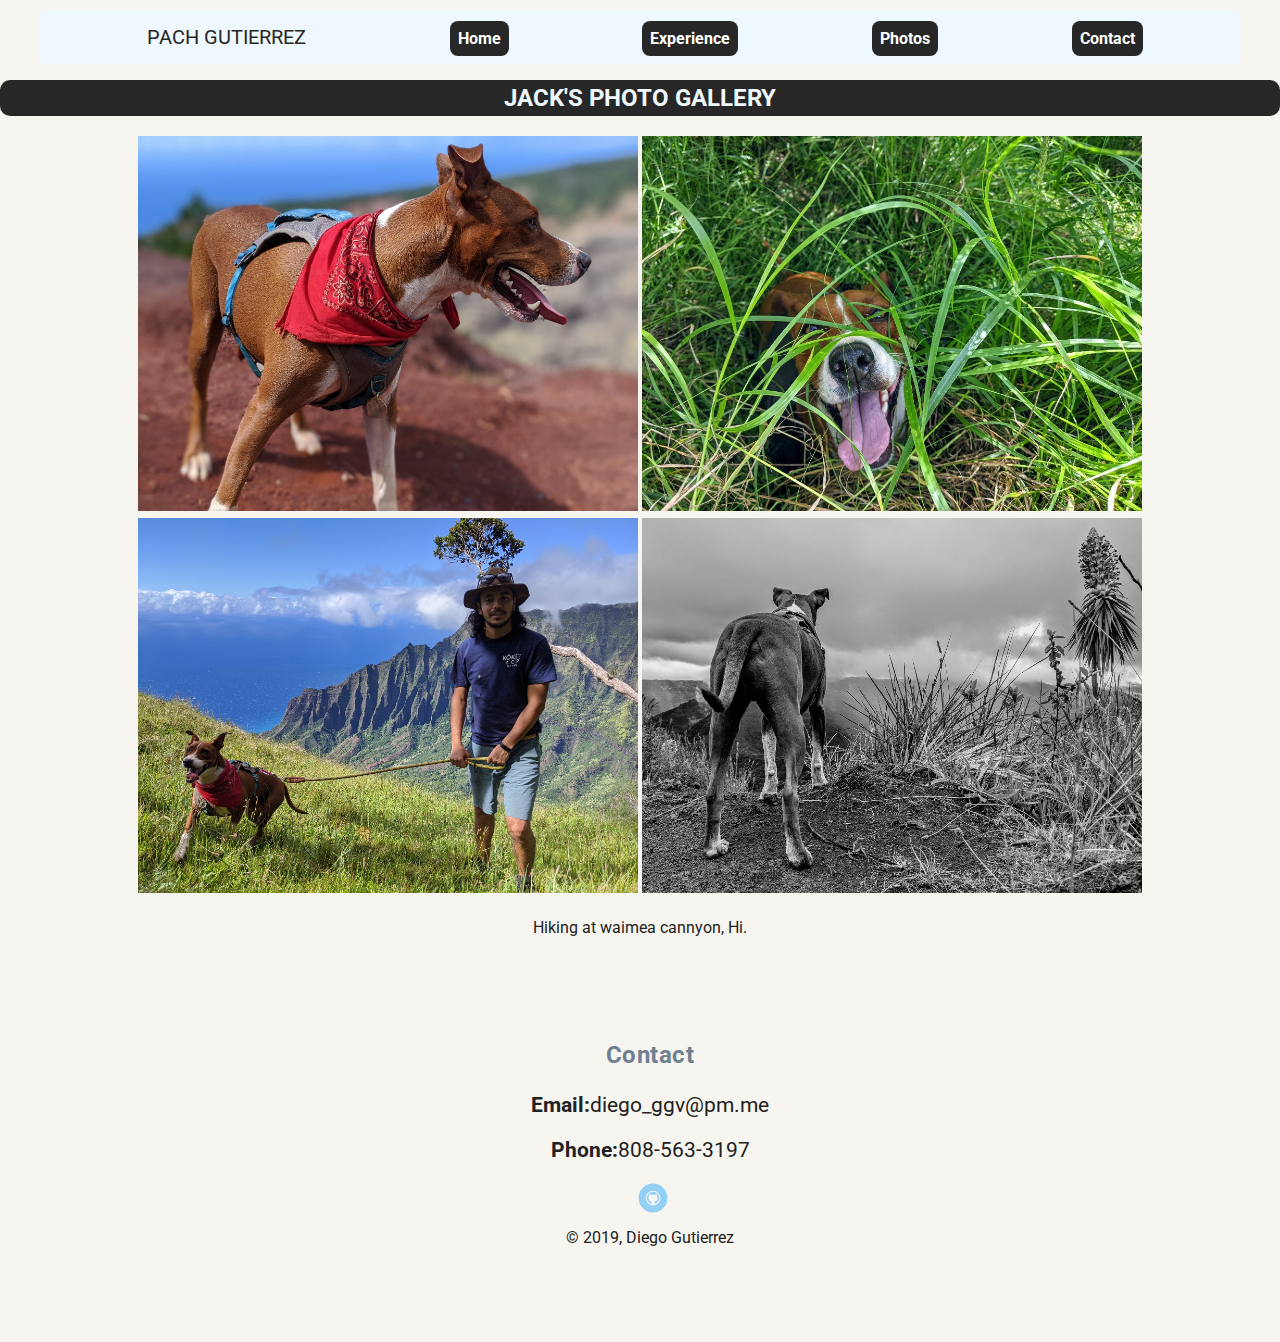
<file: photos.html>
<!doctype html>
<html lang="en">
<head>
<meta charset="utf-8">
<title>photos</title>
<link rel="stylesheet" href="styles.css">
<link href="https://fonts.googleapis.com/css?family=Muli%7CRoboto:400,300,500,700,900" rel="stylesheet">
</head>
<body>
<div class="main-nav">
  <ul class="nav">
    <li class="name">PACH GUTIERREZ</li>
    <li><a href="index.html" class="top-menu">Home</a></li>
    <li><a href="resume.html" class="top-menu">Experience</a></li>
    <li><a href="#top-menu" class="top-menu">Photos</a></li>
    <li><a href="index.html#contact" class="top-menu">Contact</a></li>
  </ul>
</div>
<header class="header-2">
  <h2 class="gallery-baner">Jack's Photo Gallery</h2>
  <div> <img src="images/Jack-photos/jack-1.jpg" alt="jack hiking" class="photos"> 
   <img src="images/Jack-photos/face.jpg" alt="jack hiring" class="photos">
  <img src="images/Jack-photos/jack-me.jpg" alt="Jack and Diego" class="photos">
   <img src="images/Jack-photos/back-n-white.jpg" alt="jack black and white photo" class="photos">
    <p> Hiking at waimea cannyon, Hi.</p>
  </div>
</header>
<footer>
  <section id="contact">
    <h3>Contact</h3>
    <p><strong>Email:</strong>diego_ggv@pm.me</p>
    <p><strong>Phone:</strong>808-563-3197</p>
  </section>
  <ul>
    <li><a href="https://github.com/Pach-G" class="social github">Github</a></li>
  </ul>
  <p class="copyright">&copy; 2019, Diego Gutierrez</p>
</footer>
</body>
</html>
</file>
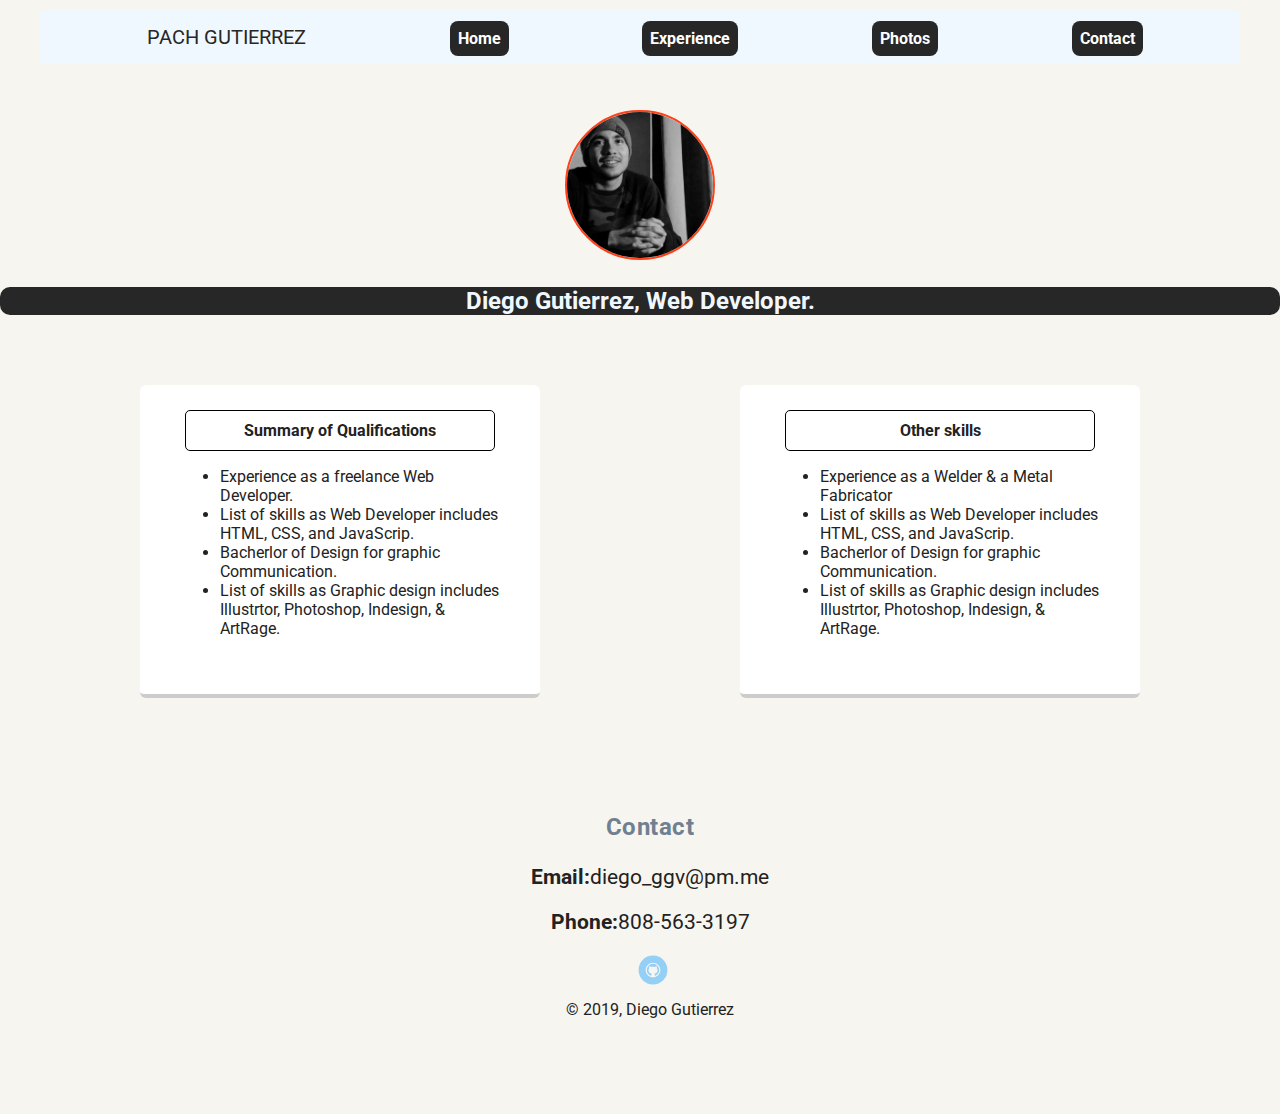
<file: resume.html>
<!doctype html>
<html lang="en">
<head>
<meta charset="utf-8">
<title>Diego's Resume</title>
<meta name="viewport" content="width=device-width, initial-scale=1.0">
<link rel="stylesheet" href="styles.css">
<link href="https://fonts.googleapis.com/css?family=Muli%7CRoboto:400,300,500,700,900" rel="stylesheet">
</head>
<body>
<div class="main-nav">
  <ul class="nav">
    <li class="name">PACH GUTIERREZ</li>
    <li><a href="index.html" class="top-menu">Home</a></li>
    <li><a href="resume.html" class="top-menu">Experience</a></li>
    <li><a href="photos.html" class="top-menu">Photos</a></li>
    <li><a href="index.html#contact" class="top-menu">Contact</a></li>
  </ul>
</div>
<header class="header-2"> <img src="images/me.jpg" alt="Diego Gutierrez, Web Developer" width="198" height="198" class="profile-image"> </header>
<h2 class="name-ocupation Section_title">Diego Gutierrez, Web Developer. </h2>
<main class="flex">
  <div class="card">
    <h4 class="card-title">Summary of Qualifications</h4>
    <ul>
      <li>Experience as a freelance Web Developer.</li>
      <li>List of skills as Web Developer includes HTML, CSS, and JavaScrip.</li>
      <li>Bacherlor of Design for graphic Communication. </li>
      <li>List of skills as Graphic design includes Illustrtor, Photoshop, Indesign, &amp; ArtRage. </li>
    </ul>
  </div>
  <div class="card">
    <h4 class="card-title">Other skills</h4>
    <ul>
      <li>Experience as a Welder &amp; a Metal Fabricator </li>
      <li>List of skills as Web Developer includes HTML, CSS, and JavaScrip.</li>
      <li>Bacherlor of Design for graphic Communication. </li>
      <li>List of skills as Graphic design includes Illustrtor, Photoshop, Indesign, &amp; ArtRage. </li>
    </ul>
  </div>
</main>
<footer>
  <section id="contact">
    <h3>Contact</h3>
    <p><strong>Email:</strong>diego_ggv@pm.me</p>
    <p><strong>Phone:</strong>808-563-3197</p>
  </section>
  <ul>
    <li><a href="https://github.com/Pach-G" class="social github">Github</a></li>
  </ul>
  <p class="copyright">&copy; 2019, Diego Gutierrez</p>
</footer>
</body>
</html>
</file>
<file: styles.css>
/* Global Layout Set-up */ 
* 
{
	box-sizing: border-box;
}  
body {
  margin: 0;
  padding: 0;
  text-align: center;
  font-family: 'Roboto', sans-serif;
  color: #222;
  background: #f7f5f0;
}
/* Link Styles */
h1{
	background-color: #E2E2E2;
	padding: 5px;
}
h3 {
	color: slategrey;
}
a {
  text-decoration: none;
  color: #999;
}
a:hover {
  color: #6633ff;
}
/* Section Styles */

.main-nav {
  width: 100%;
  min-height: 30px;
  padding: 10px;
  position: fixed;
  text-align: center;
  border-radius: 5px;
	
}
.nav {
  display: flex;
  justify-content: space-around;
  font-weight: 700;
  list-style-type: none;
  margin: 0 auto;
  padding: 5px;
  background-color: aliceblue;
  border-radius: 5px;
  max-width: 1200px;
}

.nav .name {
    display: block;
    margin-right: auto;
    color: #272727;
	padding: 5px;
	margin: 10px;
	font-size: 15pt;
	font-style: normal;
	font-weight: 400;

}
.top-menu {
	display: block;
    margin-right: auto;
    color: #FFFFFF;
	padding: 8px;
	margin-top: 6px;
	background: #272727;
	border-radius: 8px;
}
.nav li {
  padding: 5px 5px 5px 5px;
}
.nav a {
  transition: all .5s;
}
.nav a:hover {
  color: #FB411F
}
.gallery-baner{
	border: medium;
	color: aliceblue;
	background: #272727;
	border-radius: 10px;
	text-align: center;
	text-transform: uppercase;
}
.header-1 {
  text-align: center;
  background: url('images/hawaii.jpg') no-repeat top center ;
  background-size: cover;
  overflow: hidden;
  padding-top: 60px;
 min-height: 470px;
}
.header-2 {
  text-align: center;
  background-size: cover;
  overflow: hidden;
  padding-top: 60px;
}
header {
  line-height: 1.5;
}
header .profile-image {
  margin-top: 50px;
  width: 150px;
  height: 150px;
  border-radius: 50%;
  border: 2px solid #FF4018;
  transition: all .5s;
}
header .profile-image:hover {
  transform: scale(1.2) rotate(5deg);
}
header .jack-image {
  margin-top: 50px;
  width: 125px;
  height: 125px;
  border-radius: 50%;
  border: 2px solid #FF4018;
  transition: all .5s;
}
header .jack-image:hover {
  transform: scale(1.2) rotate(5deg);
}
img .img-jack{
	-webkit-filter: grayscale(1);
	filter: grayscale(1);
}
.name-ocupation{
	border: medium;
	color:aliceblue;
	background: #272727;
	border-radius: 10px;
	text-align: center;
	
}
.tag {
  background-color: #efefef;
  color: #FF4018;
  padding: 10px;
  border-radius: 5px;
  display: inline-table;
  margin: 10px auto;
 
} 
.location {
	background-color: #21A6D8;
	color: floralwhite;
	border: inset thick;
	border-color: #32475F;
}
.card {
  margin: 30px;
  padding: 20px 40px 40px;
  max-width: 400px;
  text-align: left;
  background: #fff;
  border-bottom: 4px solid #ccc;
  border-radius: 6px;
  transition: all .5s;
}
.card:hover {
  border-color: #FB411F;
}

ul.skills {
  padding: 2px;
  text-align: center;
}

.skills li {
  border-radius: 10px;
  display: inline-block;
  background: #FF6242;
  color: ghostwhite;
  padding: 10px 10px;
  margin: 5px;
}

.skills li:nth-child(odd) {
  background: #029EFF;
}
.photos{
	width: 500px;
}

footer {
  width: 100%;
  min-height: 30px;
  padding: 20px 0 40px 20px;
}

footer .copyright {
  top: -8px;
  font-size: .75em;
}

footer ul {
  list-style-type: none;
  margin: 0;
  padding: 0;
}

footer ul li {
  display: inline-block;
}
footer {
    font-size: 1.3em;
    max-width: 1200px;
    margin: 40px auto;
  }

a.social {
  display: inline-block;
  text-indent: -9999px;
  margin-left: 5px;
  width: 30px;
  height: 30px;
  background-size: 30px 30px;
  opacity: .4;
  transition: all .5s;
} 
a.github {
  background-image: url(images/github.svg);
}
a.social:hover {
  opacity: 1;
}
.clearfix {
  clear: both;
}

/* Styles for larger screens */
@media screen and (min-width: 720px) {
  
  .flex {
      display: -ms-flexbox;      /* TWEENER - IE 10 */
      display: flex; 
      max-width: 1200px;
      -ms-flex-pack: distribute;
      justify-content: space-around;
      margin: 0 auto;
  }

  
  .nav {
    max-width: 1200px;
    padding: 0 30px;
  }


  main {
    padding-top: 20px;
  }

  main p {
    line-height: 1.6em;
  }

  footer {
    font-size: 1.3em;
    max-width: 1200px;
    margin: 40px auto;
  }

}
h3 {
	color: slategrey;
	letter-spacing: .5px;
}
.card-title{
	text-align: center;
	border: solid black 1.5px;
	border-radius: 5px;
	margin: 5px;
	padding: 10px;
}
.contact{
	color: #FF4018;	
}
</file>
